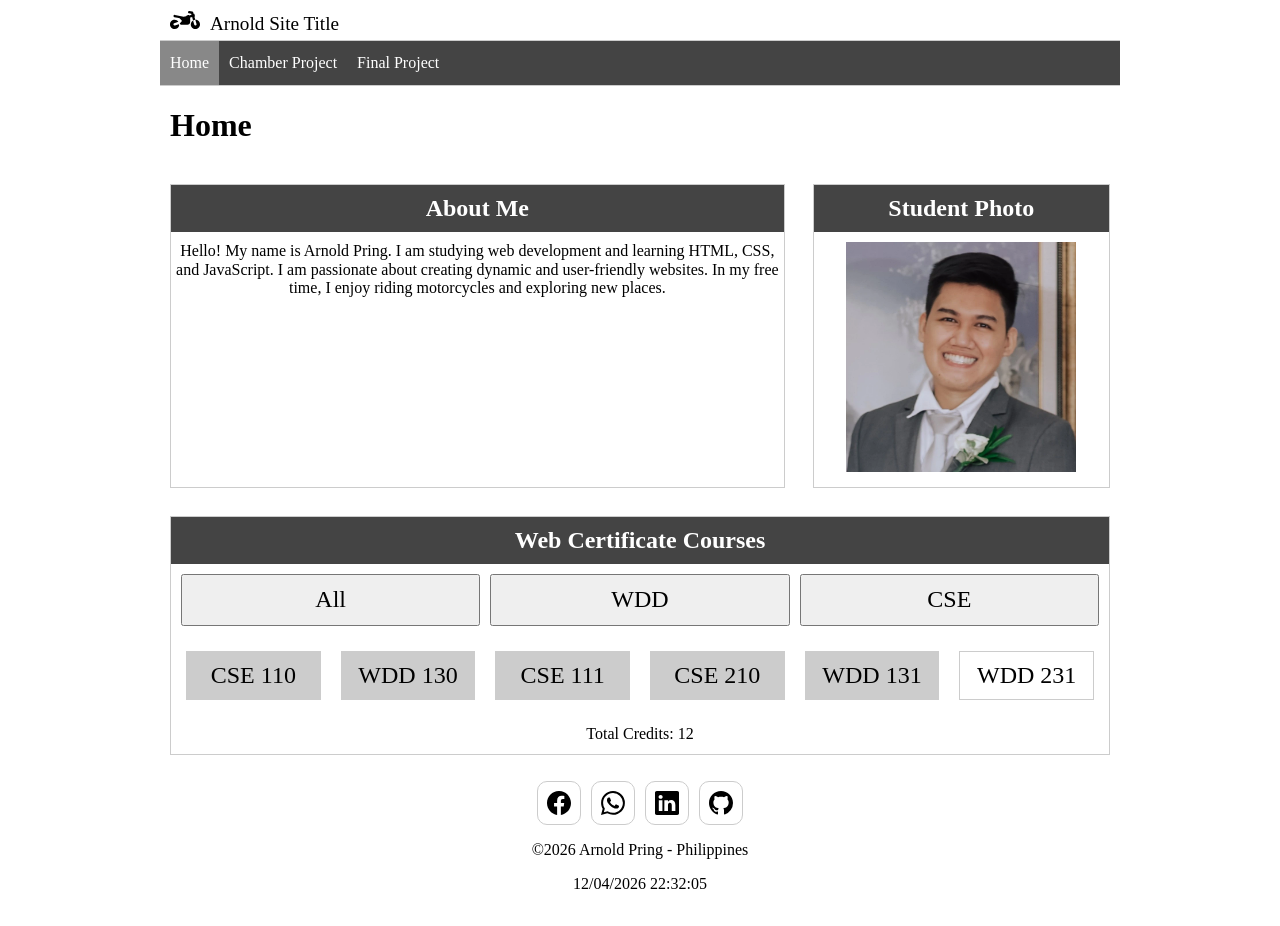
<file: index.html>
<!DOCTYPE html>
<html lang="en">

<head>
    <meta charset="UTF-8">
    <meta name="viewport" content="width=device-width, initial-scale=1.0">
    <title>WDD 231 – Front-End Development - Arnold Pring</title>
    <meta name="description" content="WDD 231 – Front-End Development course assignment portal by Arnold Pring. Access course materials, assignments, and resources for dynamic web development.">
    <meta name="author" content="Arnold Pring">

    <link rel="preconnect" href="https://fonts.gstatic.com" crossorigin>
    <link rel="preconnect" href="https://fonts.googleapis.com">
    <link href="https://fonts.googleapis.com/css2?family=Oswald&family=Roboto&display=swap" rel="stylesheet">

    <link rel="stylesheet" href="styles/normalize.css">
    <link rel="stylesheet" href="styles/smaller.css">
    <link rel="stylesheet" href="styles/larger.css"> 
    <link rel="icon" href="favicon.ico">

    <script src="scripts/dates.js" defer></script>
    <script src="scripts/navigation.js" defer></script>
    <script src="scripts/course.js" defer></script>

</head>

<body>

    <header>
        <img src="images/motor.svg" alt="site logo" width="30" height="30">
        <span>Arnold Site Title</span>
        <button id="nav-button" class="hamburger" aria-label="navigation"></button>
    </header>

    <nav id="nav-bar" class="navigation">
        <ul>
            <li class="current"><a href="#">Home</a></li>
            <li><a href="#">Chamber Project</a></li>
            <li><a href="#">Final Project</a></li>
        </ul>
    </nav>

    <main>

        <h1>Home</h1>

        <section class="card">
            <h2>About Me</h2>
            <p>Hello! My name is Arnold Pring. I am studying web development and learning HTML, CSS, and JavaScript. I am passionate about creating dynamic and user-friendly websites. In my free time, I enjoy riding motorcycles and exploring new places.</p>
        </section>

        <section class="card">
            <h2>Student Photo</h2>
            <img src="images/arnold.webp" alt="Photo of Arnold Pring" width="250" height="250">
        </section>

        <section class="card">
            <h2>Web Certificate Courses</h2>
        
            <div class="buttons">
                <button id="all">All</button>
                <button id="wdd">WDD</button>
                <button id="cse">CSE</button>
            </div>
        
            <div id="courses" class="courses"></div>
        
            <p id="totalCredits"></p>
        </section>

    </main>

    <footer>
        <div class="social"> 
            <a href="https://www.facebook.com/arnold.pring" target="_blank"><img src="images/facebook.svg" alt="Facebook" width="16" height="16"></a>
            <a href="https://wa.me/1234567890" target="_blank"><img src="images/whatsapp.svg" alt="WhatsApp" width="16" height="16"></a>
            <a href="https://www.linkedin.com/in/arnold-pring-046583138" target="_blank"><img src="images/linkedin.svg" alt="LinkedIn" width="16" height="16"></a>
            <a href="https://github.com/noldie03" target="_blank"><img src="images/github.svg" alt="GitHub" width="16" height="16"></a>
        </div>
        <p>©<span id="currentyear"></span> Arnold Pring - Philippines</p>
        <p id="lastModified"></p>
    </footer>
</body>
</html>
</file>
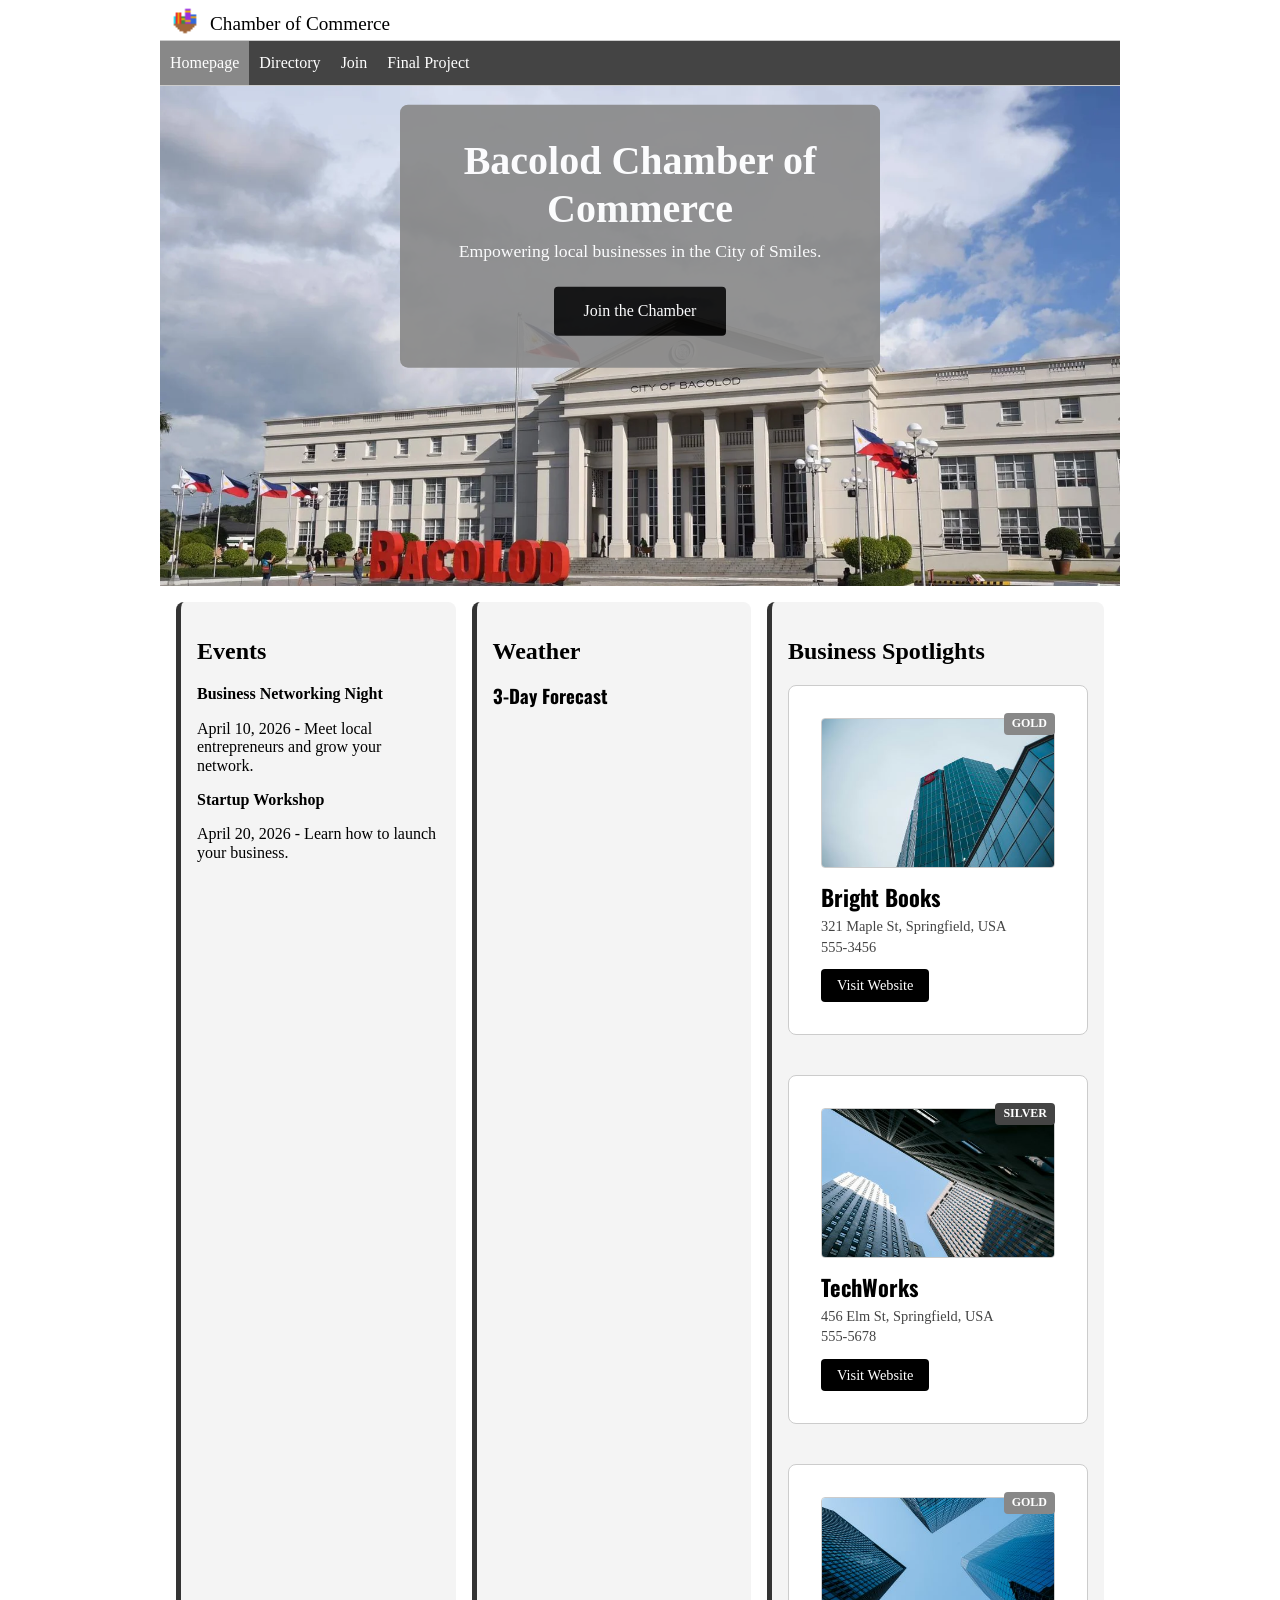
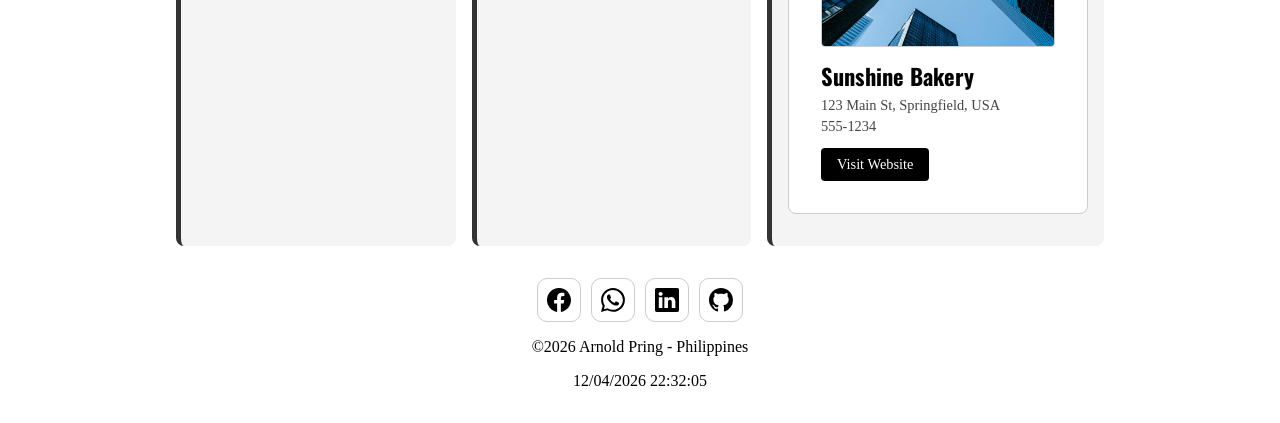
<file: chamber/index.html>
<!DOCTYPE html>
<html lang="en">

<head>
    <meta charset="UTF-8">
    <meta name="viewport" content="width=device-width, initial-scale=1.0">
    <title>WDD 231 – Front-End Development - Home Page</title>
    <meta name="description"
        content="Homepage of the Chamber of Commerce. Learn about our mission, upcoming events, weather information, and how to become a member.">
    <meta name="author" content="Arnold Pring">

    <meta property="og:title" content="Chamber Homepage">
    <meta property="og:description"
        content="Welcome to the Chamber of Commerce. Discover our mission, upcoming events, weather updates, and how to join our community.">
    <meta property="og:image" content="https://noldie03.github.io/wdd231/chamber/images/chamber.jpg">
    <meta property="og:image:width" content="800">
    <meta property="og:image:height" content="450">
    <meta property="og:url" content="https://noldie03.github.io/wdd231/chamber/index.html">
    <meta property="og:type" content="website">

    <link rel="preconnect" href="https://fonts.gstatic.com" crossorigin>
    <link rel="preconnect" href="https://fonts.googleapis.com">
    <link href="https://fonts.googleapis.com/css2?family=Oswald&family=Roboto&display=swap" rel="stylesheet">

    <link rel="stylesheet" href="styles/normalize.css">
    <link rel="stylesheet" href="styles/smaller.css">
    <link rel="stylesheet" href="styles/larger.css">
    <link rel="icon" href="favicon.ico">

    <script src="scripts/dates.js" defer></script>
    <script src="scripts/navigation.js" defer></script>
    <script src="scripts/member.js" defer></script>
    <script src="scripts/weather.js" defer></script>
    <script src="scripts/spotlight.js" defer></script>
</head>

<body>

    <header>
        <img src="favicon.ico" alt="site logo" width="30" height="30">
        <span>Chamber of Commerce</span>
        <button id="nav-button" class="hamburger" aria-label="navigation"></button>
    </header>

    <nav id="nav-bar" class="navigation">
        <ul>
            <li class="current"><a href="index.html">Homepage</a></li>
            <li><a href="directory.html">Directory</a></li>
            <li><a href="join.html">Join</a></li>
            <li><a href="final-project.html">Final Project</a></li>
        </ul>
    </nav>

    <main>
        <section class="hero">
            <img src="../chamber/images/bacolod-hero.jpg" alt="Bacolod City - National Government Center" width="1200" height="800">
            <div class="hero-text">
                <h1>Bacolod Chamber of Commerce</h1>
                <p>Empowering local businesses in the City of Smiles.</p>
                <a href="join.html" class="cta">Join the Chamber</a>
            </div>
        </section>
    
        <section class="home-grid">
            <div class="card">
                <h2>Events</h2>
                <p><strong>Business Networking Night</strong></p>
                <p>April 10, 2026 - Meet local entrepreneurs and grow your network.</p>
    
                <p><strong>Startup Workshop</strong></p>
                <p>April 20, 2026 - Learn how to launch your business.</p>
            </div>
    
            <div class="card">
                <h2>Weather</h2>
            
                <p id="current-temp"></p>
                <p id="weather-desc"></p>
            
                <h3>3-Day Forecast</h3>
                <div id="forecast"></div>
            </div>
    
            <div class="card">
                <h2>Business Spotlights</h2>
                <div id="spotlights"></div>
            </div>
        </section>
    </main>

    <footer>
        <div class="social">
            <a href="https://www.facebook.com/arnold.pring" target="_blank"><img src="images/facebook.svg"
                    alt="Facebook" width="16" height="16"></a>
            <a href="https://wa.me/1234567890" target="_blank"><img src="images/whatsapp.svg" alt="WhatsApp" width="16"
                    height="16"></a>
            <a href="https://www.linkedin.com/in/arnold-pring-046583138" target="_blank"><img src="images/linkedin.svg"
                    alt="LinkedIn" width="16" height="16"></a>
            <a href="https://github.com/noldie03" target="_blank"><img src="images/github.svg" alt="GitHub" width="16"
                    height="16"></a>
        </div>
        <p>©<span id="currentyear"></span> Arnold Pring - Philippines</p>
        <p id="lastModified"></p>
    </footer>
</body>

</html>
</file>
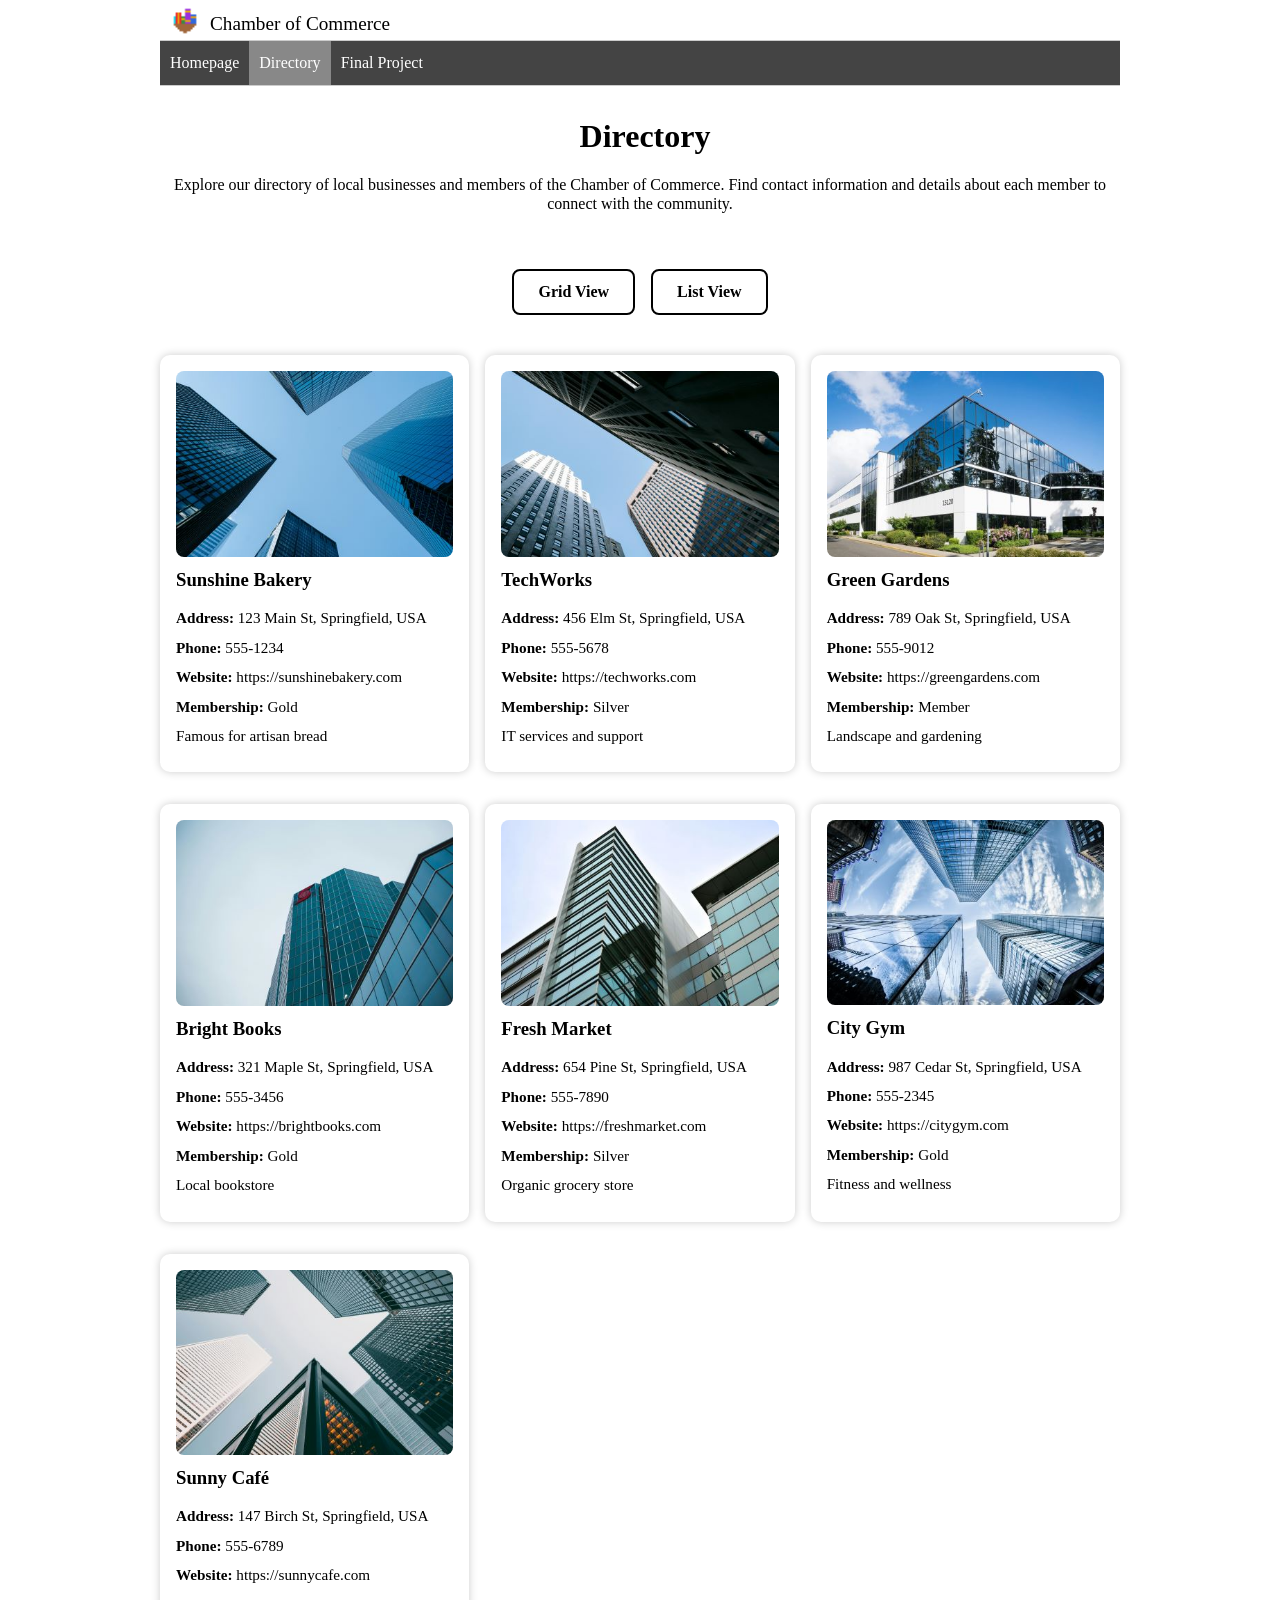
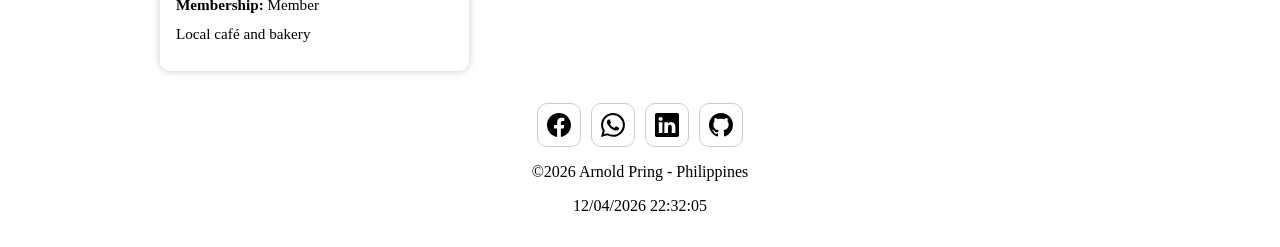
<file: chamber/directory.html>
<!DOCTYPE html>
<html lang="en">

<head>
    <meta charset="UTF-8">
    <meta name="viewport" content="width=device-width, initial-scale=1.0">
    <title>WDD 231 – Front-End Development - Directory</title>
    <meta name="description"
        content="Directory of members of the Chamber of Commerce. Find contact information and details about local businesses in the community.">
    <meta name="author" content="Arnold Pring">

    <meta property="og:title" content="Chamber Directory">
    <meta property="og:description" content="Explore local businesses and members of the Chamber of Commerce.">
    <meta property="og:image" content="https://noldie03.github.io/wdd231/chamber/images/chamber.jpg">
    <meta property="og:image:width" content="800">
    <meta property="og:image:height" content="450">
    <meta property="og:url" content="https://noldie03.github.io/wdd231/chamber/directory.html">
    <meta property="og:type" content="website">

    <link rel="preconnect" href="https://fonts.gstatic.com" crossorigin>
    <link rel="preconnect" href="https://fonts.googleapis.com">
    <link href="https://fonts.googleapis.com/css2?family=Oswald&family=Roboto&display=swap" rel="stylesheet">

    <link rel="stylesheet" href="styles/normalize.css">
    <link rel="stylesheet" href="styles/smaller.css">
    <link rel="stylesheet" href="styles/larger.css">
    <link rel="icon" href="favicon.ico">

    <script src="scripts/dates.js" defer></script>
    <script src="scripts/navigation.js" defer></script>
    <script src="scripts/member.js" defer></script>
</head>

<body>

    <header>
        <img src="favicon.ico" alt="site logo" width="30" height="30">
        <span>Chamber of Commerce</span>
        <button id="nav-button" class="hamburger" aria-label="navigation"></button>
    </header>
    
    <nav id="nav-bar" class="navigation">
        <ul>
            <li><a href="index.html">Homepage</a></li>
            <li class="current"><a href="directory.html">Directory</a></li>
            <li><a href="final-project.html">Final Project</a></li>
        </ul>
    </nav>

    <main>
        <div class="intro">
            <h1>Directory</h1>
            <p>Explore our directory of local businesses and members of the Chamber of Commerce. Find contact information and details about each member to connect with the community.</p>
        </div>
        <div id="view-controls">
            <button id="gridBtn">Grid View</button>
            <button id="listBtn">List View</button>
        </div>
        
        <section id="members" class="grid-view">
            <!-- Cards will be injected here by JavaScript -->
        </section>
    </main>

    <footer>
        <div class="social">
            <a href="https://www.facebook.com/arnold.pring" target="_blank"><img src="images/facebook.svg" alt="Facebook"
                    width="16" height="16"></a>
            <a href="https://wa.me/1234567890" target="_blank"><img src="images/whatsapp.svg" alt="WhatsApp" width="16"
                    height="16"></a>
            <a href="https://www.linkedin.com/in/arnold-pring-046583138" target="_blank"><img src="images/linkedin.svg"
                    alt="LinkedIn" width="16" height="16"></a>
            <a href="https://github.com/noldie03" target="_blank"><img src="images/github.svg" alt="GitHub" width="16"
                    height="16"></a>
        </div>
        <p>©<span id="currentyear"></span> Arnold Pring - Philippines</p>
        <p id="lastModified"></p>
    </footer>
</body>

</html>
</file>
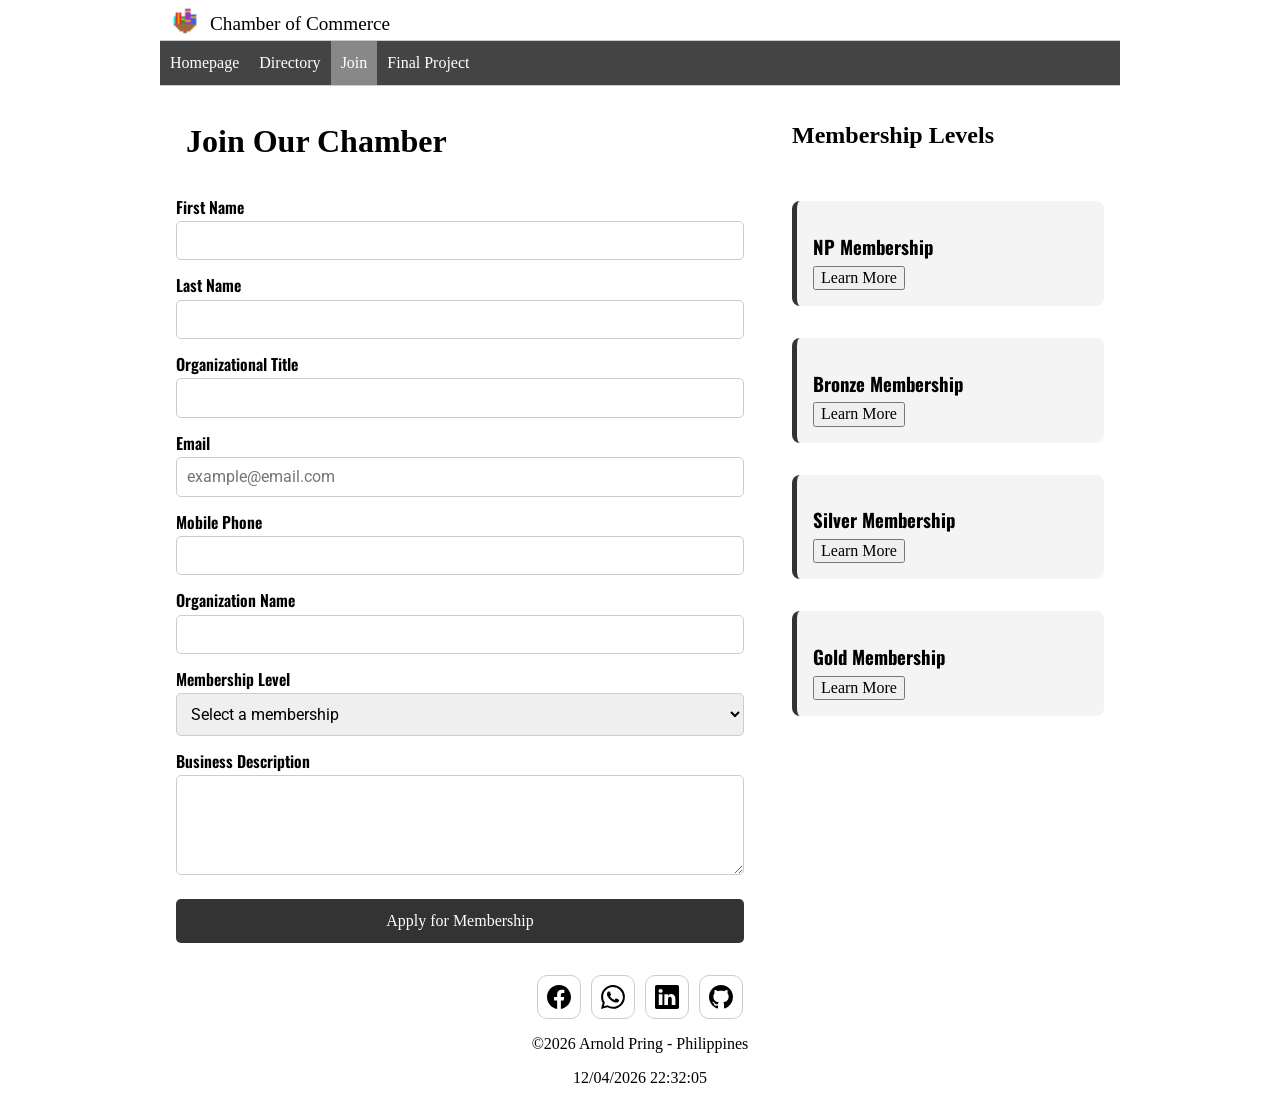
<file: chamber/join.html>
<!DOCTYPE html>
<html lang="en">

<head>
    <meta charset="UTF-8">
    <meta name="viewport" content="width=device-width, initial-scale=1.0">
    <title>WDD 231 – Front-End Development - Join Page</title>
    <meta name="description"
        content="Join page of the Chamber of Commerce. Learn about our mission, upcoming events, weather information, and how to become a member.">
    <meta name="author" content="Arnold Pring">

    <meta property="og:title" content="Chamber Join Page">
    <meta property="og:description"
        content="Join the Chamber of Commerce. Discover our mission, upcoming events, weather updates, and how to become a member.">
    <meta property="og:image" content="https://noldie03.github.io/wdd231/chamber/images/chamber.jpg">
    <meta property="og:image:width" content="800">
    <meta property="og:image:height" content="450">
    <meta property="og:url" content="https://noldie03.github.io/wdd231/chamber/join.html">
    <meta property="og:type" content="website">

    <link rel="preconnect" href="https://fonts.gstatic.com" crossorigin>
    <link rel="preconnect" href="https://fonts.googleapis.com">
    <link href="https://fonts.googleapis.com/css2?family=Oswald&family=Roboto&display=swap" rel="stylesheet">

    <link rel="stylesheet" href="styles/normalize.css">
    <link rel="stylesheet" href="styles/smaller.css">
    <link rel="stylesheet" href="styles/larger.css">
    <link rel="icon" href="favicon.ico">

    <script src="scripts/dates.js" defer></script>
    <script src="scripts/navigation.js" defer></script>
    <script src="scripts/member.js" defer></script>
    <script src="scripts/modal.js" defer></script>
    <script src="scripts/thankyou.js" defer></script>
</head>

<body>

    <header>
        <img src="favicon.ico" alt="site logo" width="30" height="30">
        <span>Chamber of Commerce</span>
        <button id="nav-button" class="hamburger" aria-label="navigation"></button>
    </header>

    <nav id="nav-bar" class="navigation">
        <ul>
            <li><a href="index.html">Homepage</a></li>
            <li><a href="directory.html">Directory</a></li>
            <li class="current"><a href="join.html">Join</a></li>
            <li><a href="final-project.html">Final Project</a></li>
        </ul>
    </nav>

    <main>
        <div class="join-container">
            <section class="form-section">
                <h1>Join Our Chamber</h1>
                <form method="get" action="thankyou.html">
                    <label for="fname">First Name</label>
                    <input type="text" id="fname" name="fname" required title="Enter your first name"
                        autocomplete="given-name">

                    <label for="lname">Last Name</label>
                    <input type="text" id="lname" name="lname" required title="Enter your last name"
                        autocomplete="family-name">

                    <label for="orgtitle">Organizational Title</label>
                    <input type="text" id="orgtitle" name="orgtitle"
                        title="At least 7 characters. Letters, hyphens, and spaces only"
                        autocomplete="organization-title" pattern="[A-Za-z\s\-]{7,}">


                    <label for="email">Email</label>
                    <input type="email" id="email" name="email" required title="Enter a valid email address"
                        placeholder="example@email.com" autocomplete="email">

                    <label for="phone">Mobile Phone</label>
                    <input type="tel" id="phone" name="phone" required title="Enter your mobile number"
                        autocomplete="tel">

                    <label for="org">Organization Name</label>
                    <input type="text" id="org" name="org" required title="Enter your organization name"
                        autocomplete="organization">

                    <label for="membership">Membership Level</label>
                    <select id="membership" name="membership" required>
                        <option value="">Select a membership</option>
                        <option value="np">NP Membership</option>
                        <option value="bronze">Bronze Membership</option>
                        <option value="silver">Silver Membership</option>
                        <option value="gold">Gold Membership</option>
                    </select>

                    <label for="description">Business Description</label>
                    <textarea id="description" name="description" title="Describe your business"></textarea>

                    <input type="hidden" id="timestamp" name="timestamp">
                    <button type="submit">Apply for Membership</button>
                </form>
            </section>

            <section class="membership-cards">
                <h2>Membership Levels</h2>
                <div class="card">
                    <h3>NP Membership</h3>
                    <button data-modal="npModal">Learn More</button>
                </div>

                <div class="card">
                    <h3>Bronze Membership</h3>
                    <button data-modal="bronzeModal">Learn More</button>
                </div>

                <div class="card">
                    <h3>Silver Membership</h3>
                    <button data-modal="silverModal">Learn More</button>
                </div>

                <div class="card">
                    <h3>Gold Membership</h3>
                    <button data-modal="goldModal">Learn More</button>
                </div>
            </section>
        </div>

        <dialog id="npModal">
            <button class="close" aria-label="Close modal">&times;</button>
            <h3>NP Membership</h3>
            <p>No fee. Designed for non-profit organizations.</p>
        </dialog>

        <dialog id="bronzeModal">
            <button class="close" aria-label="Close modal">&times;</button>
            <h3>Bronze Membership</h3>
            <p>Includes basic listing and networking opportunities.</p>
        </dialog>

        <dialog id="silverModal">
            <button class="close" aria-label="Close modal">&times;</button>
            <h3>Silver Membership</h3>
            <p>Includes featured listings and event promotions.</p>
        </dialog>

        <dialog id="goldModal">
            <button class="close" aria-label="Close modal">&times;</button>
            <h3>Gold Membership</h3>
            <p>All benefits including spotlight features and premium ads.</p>
        </dialog>
    </main>

    <footer>
        <div class="social">
            <a href="https://www.facebook.com/arnold.pring" target="_blank"><img src="images/facebook.svg"
                    alt="Facebook" width="16" height="16"></a>
            <a href="https://wa.me/1234567890" target="_blank"><img src="images/whatsapp.svg" alt="WhatsApp" width="16"
                    height="16"></a>
            <a href="https://www.linkedin.com/in/arnold-pring-046583138" target="_blank"><img src="images/linkedin.svg"
                    alt="LinkedIn" width="16" height="16"></a>
            <a href="https://github.com/noldie03" target="_blank"><img src="images/github.svg" alt="GitHub" width="16"
                    height="16"></a>
        </div>
        <p>©<span id="currentyear"></span> Arnold Pring - Philippines</p>
        <p id="lastModified"></p>
    </footer>
</body>

</html>
</file>
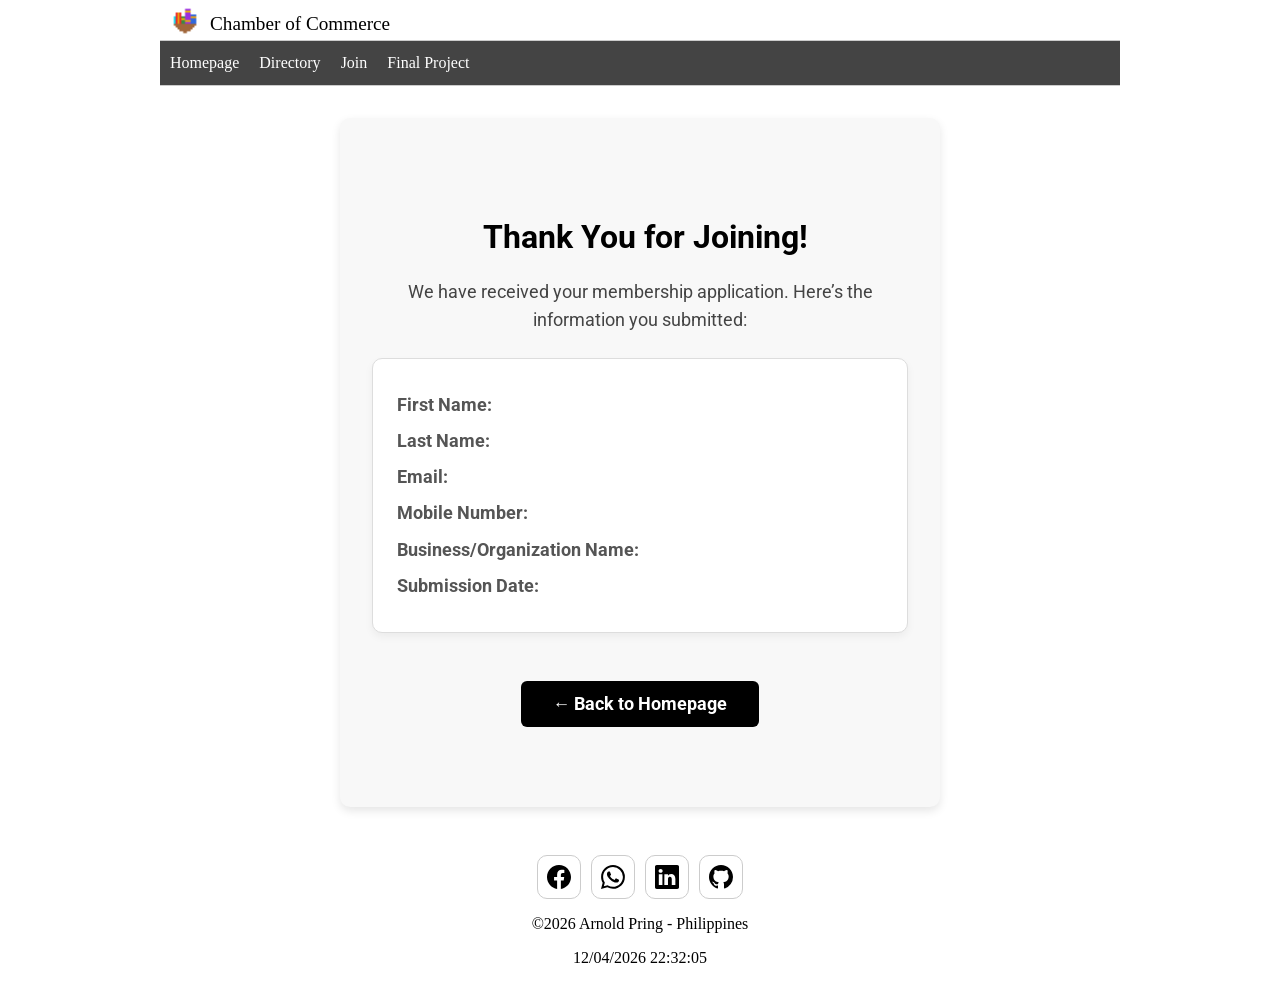
<file: chamber/thankyou.html>
<!DOCTYPE html>
<html lang="en">

<head>
    <meta charset="UTF-8">
    <meta name="viewport" content="width=device-width, initial-scale=1.0">
    <title>WDD 231 – Membership Thank You</title>
    <meta name="description" content="Thank you for joining the Chamber of Commerce.">
    <meta name="author" content="Arnold Pring">

    <meta property="og:title" content="Chamber Join Page">
    <meta property="og:description"
        content="Join the Chamber of Commerce. Discover our mission, upcoming events, weather updates, and how to become a member.">
    <meta property="og:image" content="https://noldie03.github.io/wdd231/chamber/images/chamber.jpg">
    <meta property="og:image:width" content="800">
    <meta property="og:image:height" content="450">
    <meta property="og:url" content="https://noldie03.github.io/wdd231/chamber/join.html">
    <meta property="og:type" content="website">
    
    <link rel="preconnect" href="https://fonts.gstatic.com" crossorigin>
    <link rel="preconnect" href="https://fonts.googleapis.com">
    <link href="https://fonts.googleapis.com/css2?family=Oswald&family=Roboto&display=swap" rel="stylesheet">
    
    <link rel="stylesheet" href="styles/normalize.css">
    <link rel="stylesheet" href="styles/smaller.css">
    <link rel="stylesheet" href="styles/larger.css">
    <link rel="icon" href="favicon.ico">
    
    <script src="scripts/dates.js" defer></script>
    <script src="scripts/navigation.js" defer></script>
    <script src="scripts/member.js" defer></script>
    <script src="scripts/modal.js" defer></script>
    <script src="scripts/thankyou.js" defer></script>
</head>

<body>

    <header>
        <img src="favicon.ico" alt="site logo" width="30" height="30">
        <span>Chamber of Commerce</span>
        <button id="nav-button" class="hamburger" aria-label="navigation"></button>
    </header>

    <nav id="nav-bar" class="navigation">
        <ul>
            <li><a href="index.html">Homepage</a></li>
            <li><a href="directory.html">Directory</a></li>
            <li><a href="join.html">Join</a></li>
            <li><a href="final-project.html">Final Project</a></li>
        </ul>
    </nav>

    <main>
        <section class="thankyou-section">
            <h1>Thank You for Joining!</h1>
            <p>We have received your membership application. Here’s the information you submitted:</p>
    
            <div class="submitted-info">
                <p><strong>First Name:</strong> <span id="fname"></span></p>
                <p><strong>Last Name:</strong> <span id="lname"></span></p>
                <p><strong>Email:</strong> <span id="email"></span></p>
                <p><strong>Mobile Number:</strong> <span id="phone"></span></p>
                <p><strong>Business/Organization Name:</strong> <span id="org"></span></p>
                <p><strong>Submission Date:</strong> <span id="timestamp"></span></p>
            </div>
    
            <a href="index.html" class="back-home">← Back to Homepage</a>
        </section>
    </main>

    <footer>
        <div class="social">
            <a href="https://www.facebook.com/arnold.pring" target="_blank"><img src="images/facebook.svg"
                    alt="Facebook" width="16" height="16"></a>
            <a href="https://wa.me/1234567890" target="_blank"><img src="images/whatsapp.svg" alt="WhatsApp" width="16"
                    height="16"></a>
            <a href="https://www.linkedin.com/in/arnold-pring-046583138" target="_blank"><img src="images/linkedin.svg"
                    alt="LinkedIn" width="16" height="16"></a>
            <a href="https://github.com/noldie03" target="_blank"><img src="images/github.svg" alt="GitHub" width="16"
                    height="16"></a>
        </div>
        <p>©<span id="currentyear"></span> Arnold Pring - Philippines</p>
        <p id="lastModified"></p>
    </footer>
</body>

</html>
</file>
<file: styles/smaller.css>
*,
*::before,
*::after {
    box-sizing: border-box;
}

:root {
    --primary-color: #000000;
    --secondary-color: #444444;
    --accent-color: #888888;
    --background-color: #ffffff;
    --border-color: #cccccc;
}

/************ header ************/
header {
    display: grid;
    grid-template-columns: 30px auto 44px;
    padding: 5px 0 5px 10px;
    align-items: end;
    border-bottom: solid 1px var(--border-color);
    column-gap: 10px;
}

header img {
    display: block;
    width: 100%;
    height: auto;
}

header span {
    font-size: 1.2em;
}

.hamburger {
    border: none;
    background: none;
    cursor: pointer;
    font-size: 1.5em;
    font-family: verdana, sans-serif;
}

.hamburger::before {
    content: "\2630";
}

.hamburger.show::before {
    content: "\00D7";
}


/************ navigation ************/
.navigation {
    display: none;
    background-color: var(--secondary-color);
}

.navigation.show {
    display: block;
}

.navigation ul {
    list-style: none;
    padding: 0;
    margin: 0;
}

.navigation a {
    display: block;
    padding: .8rem 10px;
    color: white;
    text-decoration: none;
    border-bottom: solid 1px var(--border-color);
}

.navigation li.current {
    background-color: var(--accent-color);
}

.navigation a:hover {
    background-color: var(--primary-color);
}

h1 {
    margin-left: 10px;
}


/************ navigation ************/
.card {
    border: 1px solid var(--border-color);
    margin: 10px;
    text-align: center;
}

.card img {
    padding: 10px;
}

.card h2 {
    color: white;
    background-color: var(--secondary-color);
    margin: 0;
    padding: 10px;
}
.card p {
    padding: 10px 0;
    margin: 0;
}


/************ course ************/
.buttons {
    font-size: 1.5em;
    padding: 10px;
    display: flex;
    column-gap: 10px;
}

.buttons button {
    cursor: pointer;
    padding: 10px;
    width: 100%;
}

.buttons button:hover {
    background-color: var(--accent-color);

}

.course-card {
    border: 1px solid var(--border-color);
    padding: 10px;
    margin: 5px;
    background: var(--background-color);
    text-align: center;
}

.completed {
    background: var(--border-color);
}


/************ footer ************/
footer {
    background-color: var(--background-color);
    text-align: center;
    padding: 1rem 10px;
}

.social {
    display: flex;
    justify-content: center;
    column-gap: 10px;
}

.social a {
    display: flex;
    justify-content: center;
    align-items: center;
    width: 44px;
    height: 44px;
    border: var(--border-color) solid 1px;
    border-radius: 10px;
}

.social img {
    width: 24px;
    height: 24px;
}

.social a:hover {
    background-color: var(--accent-color);
}
</file>
<file: styles/larger.css>
@media only screen and (min-width: 768px) {

    header, main, nav, footer {
        max-width: 960px;
        margin: 0 auto;
    }

    header {
        grid-template-columns: 30px auto;
        
    }

    .hamburger {
        display: none;
    }

    .navigation {
        display: block;
        border-bottom: solid 1px var(--border-color);
    }

    .navigation ul {
        display: flex;
    }

    .navigation a {
        border: none;
    }

    /************* split cards *************/
    main {
        display: grid;
        grid-template-columns: 2fr 1fr;
        gap: 0.5rem;
    }

    h1 {
        grid-column: 1 / 3;
    }

    .card:nth-of-type(3) {
        grid-column: 1 / 3;
    }

    /************* courses cards *************/
    .courses {
        font-size: 1.5em;
        padding: 10px;
        display: flex;
        column-gap: 10px;
    }
    
    .course-card {
        flex: 1;
    }
    
}
</file>
<file: chamber/styles/smaller.css>
*,
*::before,
*::after {
    box-sizing: border-box;
}

:root {
    --primary-color: #000000;
    --secondary-color: #444444;
    --accent-color: #888888;
    --background-color: #ffffff;
    --border-color: #cccccc;
    --red-color: #ff4d4d;
}

/************ header ************/
header {
    display: grid;
    grid-template-columns: 30px auto 44px;
    padding: 5px 0 5px 10px;
    align-items: end;
    border-bottom: solid 1px var(--border-color);
    column-gap: 10px;
}

header img {
    display: block;
    width: 100%;
    height: auto;
}

header span {
    font-size: 1.2em;
}

.hamburger {
    border: none;
    background: none;
    cursor: pointer;
    font-size: 1.5em;
    font-family: verdana, sans-serif;
}

.hamburger::before {
    content: "\2630";
}

.hamburger.show::before {
    content: "\00D7";
}


/************ navigation ************/
.navigation {
    display: none;
    background-color: var(--secondary-color);
}

.navigation.show {
    display: block;
}

.navigation ul {
    list-style: none;
    padding: 0;
    margin: 0;
}

.navigation a {
    display: block;
    padding: .8rem 10px;
    color: var(--background-color);
    text-decoration: none;
    border-bottom: solid 1px var(--border-color);
}

.navigation li.current {
    background-color: var(--accent-color);
}

.navigation a:hover {
    background-color: var(--primary-color);
}

h1 {
    margin-left: 10px;
}


/************ Controls ************/
.intro {
    text-align: center;
    margin: 2rem 0;
    padding: 0 10px;
}

#view-controls {
    display: flex;
    gap: 1rem;
    justify-content: center;
    padding: 1.5rem;
    margin-bottom: 1rem;
}

#gridBtn,
#listBtn {
    padding: 0.75rem 1.5rem;
    border: 2px solid var(--primary-color);
    background-color: var(--background-color);
    color: var(--primary-color);
    font-size: 1rem;
    font-weight: bold;
    border-radius: 8px;
    cursor: pointer;
    transition: all 0.3s ease;
}

#gridBtn:hover,
#listBtn:hover {
    background-color: var(--primary-color);
    color: var(--background-color);
    box-shadow: 0 4px 12px var(--accent-color);
}

#gridBtn:active,
#listBtn:active {
    transform: translateY(0);
    box-shadow: 0 2px 6px var(--accent-color);
}

#members {
    display: grid;
    gap: 1rem;
}

/* Grid view */
#members.grid-view {
    grid-template-columns: repeat(auto-fit, minmax(250px, 1fr));
}

/* List view */
#members.list-view {
    display: block;
}

#members.list-view .member-card {
    display: block;
    padding: 1.5rem;
    margin-bottom: 0;
    border-bottom: 1px solid var(--border-color);
}

#members.list-view .member-card:nth-child(odd) {
    background-color: var(--border-color);
}

#members.list-view .member-card:nth-child(even) {
    background-color: var(--background-color);
}

#members.list-view .member-card img {
    display: none;
}

.member-card {
    background: var(--background-color);
    padding: 1rem;
    border-radius: 10px;
    box-shadow: 0 0 8px var(--border-color);
    margin-bottom: 1rem;
}

.member-card img {
    width: 100%;
    height: auto;
    border-radius: 8px;
}

.member-card h3 {
    margin-top: 0.5rem;
    color: var(--primary-color);
}

.member-card p {
    margin: 0.75rem 0;
    font-size: 0.95rem;
    color: var(--primary-color);
    word-wrap: break-word;
    overflow-wrap: break-word;
}

.member-card a {
    color: var(--primary-color);
    text-decoration: none;
}

.member-card a:hover {
    text-decoration: underline;
}


/************ course ************/
.buttons {
    font-size: 1.5em;
    padding: 10px;
    display: flex;
    column-gap: 10px;
}

.buttons button {
    cursor: pointer;
    padding: 10px;
    width: 100%;
}

.buttons button:hover {
    background-color: var(--accent-color);

}

.course-card {
    border: 1px solid var(--border-color);
    padding: 10px;
    margin: 5px;
    background: var(--background-color);
    text-align: center;
}

.completed {
    background: var(--border-color);
}


/************ hero ************/
.hero {
    position: relative;
    max-height: 400px;
    overflow: hidden;
}

.hero img {
    width: 100%;
    height: auto;
    display: block;
}

.hero-text {
    position: absolute;
    top: 30%;
    left: 50%;
    transform: translate(-50%, -50%);
    text-align: center;
    color: var(--background-color);
    background: var(--accent-color);
    opacity: 0.9;
    padding: 1.5rem;
    max-width: 90%;
    border-radius: 8px;
}

.hero-text h1 {
    margin: 0 0 0.5rem 0;
    font-size: 1.3em;
    line-height: 1.2;
}

.hero-text p {
    margin: 0 0 1rem 0;
    font-size: 0.9em;
}

.cta {
    display: inline-block;
    margin-top: 10px;
    padding: 10px 15px;
    background: var(--primary-color);
    color: var(--background-color);
    text-decoration: none;
    border-radius: 4px;
    font-size: 0.9em;
}

.home-grid {
    display: grid;
    grid-template-columns: 1fr;
    gap: 1rem;
    padding: 1rem;
}

/************ footer ************/
footer {
    background-color: var(--background-color);
    text-align: center;
    padding: 1rem 10px;
}

.social {
    display: flex;
    justify-content: center;
    column-gap: 10px;
}

.social a {
    display: flex;
    justify-content: center;
    align-items: center;
    width: 44px;
    height: 44px;
    border: var(--border-color) solid 1px;
    border-radius: 10px;
}

.social img {
    width: 24px;
    height: 24px;
}

.social a:hover {
    background-color: var(--accent-color);
}

/************ spotlight cards ************/
#spotlights {
    display: grid;
    grid-template-columns: 1fr;
    gap: 1rem;
    margin-top: 1rem;
}

.spotlight-card {
    background: var(--background-color);
    border: 1px solid var(--border-color);
    border-radius: 8px;
    padding: 1.5rem;
    margin-bottom: 1rem;
}

.spotlight-header {
    display: flex;
    align-items: center;
    gap: 1rem;
    margin-bottom: 1rem;
    position: relative;
}

.spotlight-header img {
    border-radius: 4px;
    background: var(--background-color);
    border: 1px solid var(--border-color);
}

.membership-badge {
    position: absolute;
    top: -5px;
    right: 0;
    padding: 4px 8px;
    border-radius: 4px;
    font-size: 0.75em;
    font-weight: bold;
    text-transform: uppercase;
}

.membership-badge.gold {
    background: var(--accent-color);
    color: var(--background-color);
}

.membership-badge.silver {
    background: var(--secondary-color);
    color: var(--background-color);
}

.spotlight-content h3 {
    margin: 0 0 0.5rem 0;
    font-size: 1.2em;
    color: var(--primary-color);
}

.contact-info p {
    margin: 0.25rem 0;
    font-size: 0.9em;
    color: var(--secondary-color);
}

.visit-btn {
    display: inline-block;
    margin-top: 10px;
    padding: 8px 16px;
    background: var(--primary-color);
    color: var(--background-color);
    text-decoration: none;
    border-radius: 4px;
    font-size: 0.9em;
}

.visit-btn:hover {
    background: var(--secondary-color);
}

/************ JOIN FORM ************/

.form-section {
    padding: 1rem;
    width: 100%;
    max-width: 600px;
    margin: 0 auto;
}

.form-section form {
    display: flex;
    flex-direction: column;
}

.form-section label {
    margin-top: 1rem;
    font-weight: 600;
    font-family: 'Oswald', sans-serif;
}

.form-section input,
.form-section select,
.form-section textarea {
    margin-top: 0.3rem;
    padding: 0.6rem;
    font-size: 1rem;
    border: 1px solid #ccc;
    border-radius: 5px;
    font-family: 'Roboto', sans-serif;
    width: 100%;
    box-sizing: border-box;
}

.form-section textarea {
    min-height: 100px;
    resize: vertical;
}

.form-section button {
    margin-top: 1.5rem;
    padding: 0.8rem;
    font-size: 1rem;
    border: none;
    border-radius: 5px;
    background-color: #333;
    color: #fff;
    cursor: pointer;
}

.form-section button:hover {
    background-color: #555;
}

/************ Membership Cards ************/
.join-container {
    display: flex;
    flex-direction: column;
    gap: 1rem;
}

.membership-cards {
    display: flex;
    flex-direction: column;
    gap: 2rem;
    padding: 0 1rem;
}

.card h3 {
    margin-bottom: 0.5rem;
    font-family: 'Oswald', sans-serif;
}

/************ Modals ************/
dialog {
    border: none;
    border-radius: 8px;
    padding: 1.5rem;
    max-width: 300px;
    width: 90%;
    opacity: 0;
    transform: scale(0.9);
    transition: opacity 0.3s ease, transform 0.3s ease;
}

dialog::backdrop {
    background: rgba(0, 0, 0, 0.5);
}

dialog button {
    margin-top: 1rem;
    padding: 0.5rem;
    border: none;
    background: #333;
    color: var(--background-color);
    border-radius: 5px;
    cursor: pointer;
}

.close {
    position: absolute;
    top: 8px;
    right: 10px;
    background: transparent;
    border: none;
    font-size: 1.5rem;
    font-weight: bold;
    cursor: pointer;
    color: #333;
}

.close:hover {
    color: var(--red-color);
    transform: scale(1.2);
}

/************ Membership Card Animation ************/
.card {
    opacity: 0;
    transform: translateY(20px);
    animation: fadeUp 0.8s ease forwards;
    background-color: #f5f5f5;
    border-left: 5px solid #333;
    background: #f4f4f4;
    padding: 1rem;
    border-radius: 8px;
}

.membership-cards .card:nth-child(1) {
    animation-delay: 0.2s;
}

.membership-cards .card:nth-child(2) {
    animation-delay: 0.3s;
}

.membership-cards .card:nth-child(3) {
    animation-delay: 0.4s;
}

.membership-cards .card:nth-child(4) {
    animation-delay: 0.5s;
}

@keyframes fadeUp {
    to {
        opacity: 1;
        transform: translateY(0);
    }
}

dialog[open] {
    opacity: 1;
    transform: scale(1);
}


.card:hover {
    transform: translateY(-5px);
    box-shadow: 0 6px 12px rgba(0, 0, 0, 0.15);
    transition: transform 0.3s ease, box-shadow 0.3s ease;
}

/************ Thank You Section ************/
.thankyou-section {
    text-align: center;
    padding: 3rem 1rem;
    background-color: #f8f8f8;
    border-radius: 10px;
    max-width: 600px;
    margin: 2rem auto;
    box-shadow: 0 4px 10px rgba(0, 0, 0, 0.1);
    font-family: 'Roboto', sans-serif;
}

.thankyou-section h2 {
    font-family: 'Oswald', sans-serif;
    font-size: 2rem;
    color: var(--primary-color);
    margin-bottom: 1rem;
}

.thankyou-section p {
    font-size: 1rem;
    color: var(--secondary-color);
    line-height: 1.6;
    margin-bottom: 1rem;
}

.back-home {
    display: inline-block;
    margin-top: 1.5rem;
    padding: 0.7rem 1.5rem;
    text-decoration: none;
    background-color: var(--primary-color);
    color: var(--background-color);
    border-radius: 6px;
    font-weight: bold;
    transition: background-color 0.3s ease, transform 0.3s ease;
}

.back-home:hover {
    background-color: var(--secondary-color);
    transform: scale(1.05);
}

/************ Submitted info ************/
.submitted-info {
    background-color: #fff;
    border: 1px solid #ddd;
    padding: 1.5rem;
    margin: 1.5rem 0;
    border-radius: 10px;
    box-shadow: 0 4px 8px rgba(0, 0, 0, 0.05);
    text-align: left;
}

.submitted-info p {
    font-size: 1rem;
    margin: 0.5rem 0;
    color: #333;
}

.submitted-info strong {
    color: #555;
}
</file>
<file: chamber/styles/larger.css>
@media only screen and (min-width: 768px) {

    header,
    main,
    nav,
    footer {
        max-width: 960px;
        margin: 0 auto;
    }

    header {
        grid-template-columns: 30px auto;

    }

    .hamburger {
        display: none;
    }

    .navigation {
        display: block;
        border-bottom: solid 1px var(--border-color);
    }

    .navigation ul {
        display: flex;
    }

    .navigation a {
        border: none;
    }

    /* List view on larger screens */
    #members.list-view .member-card {
        display: flex;
        align-items: flex-start;
        gap: 1.5rem;
    }

    #members.list-view .member-card>* {
        flex: 1;
    }

    /************* courses cards *************/
    .courses {
        font-size: 1.5em;
        padding: 10px;
        display: flex;
        column-gap: 10px;
    }

    .course-card {
        flex: 1;
    }

    .home-grid {
        grid-template-columns: repeat(3, 1fr);
    }

    /************ hero ************/
    .hero {
        max-height: 500px;
    }

    .hero-text {
        max-width: 600px;
        padding: 2rem;
    }

    .hero-text h1 {
        font-size: 2.5em;
    }

    .hero-text p {
        font-size: 1.1em;
    }

    .cta {
        padding: 15px 30px;
        font-size: 1em;
    }

    /************ spotlight cards ************/
    #spotlights {
        grid-template-columns: repeat(auto-fit, minmax(300px, 1fr));
        gap: 1.5rem;
    }

    .spotlight-card {
        padding: 2rem;
    }

    .spotlight-header img {
        width: 300px;
        height: 150px;
    }

    .spotlight-content h3 {
        font-size: 1.4em;
    }

    /************ join ************/
    .join-container {
        flex-direction: row;
        align-items: flex-start;
        max-width: 1100px;
        margin: 0 auto;
    }

    .form-section {
        flex: 2;
    }

    .membership-cards {
        flex: 1;
        padding-top: 1rem;
    }

    /************ Thank you ************/
    .thankyou-section {
        padding: 5rem 2rem;
    }

    .thankyou-section h2 {
        font-size: 2.5rem;
    }

    .thankyou-section p {
        font-size: 1.1rem;
    }

    .back-home {
        padding: 0.8rem 2rem;
        font-size: 1.1rem;
    }

    .submitted-info p {
        font-size: 1.1rem;
    }

}
</file>
